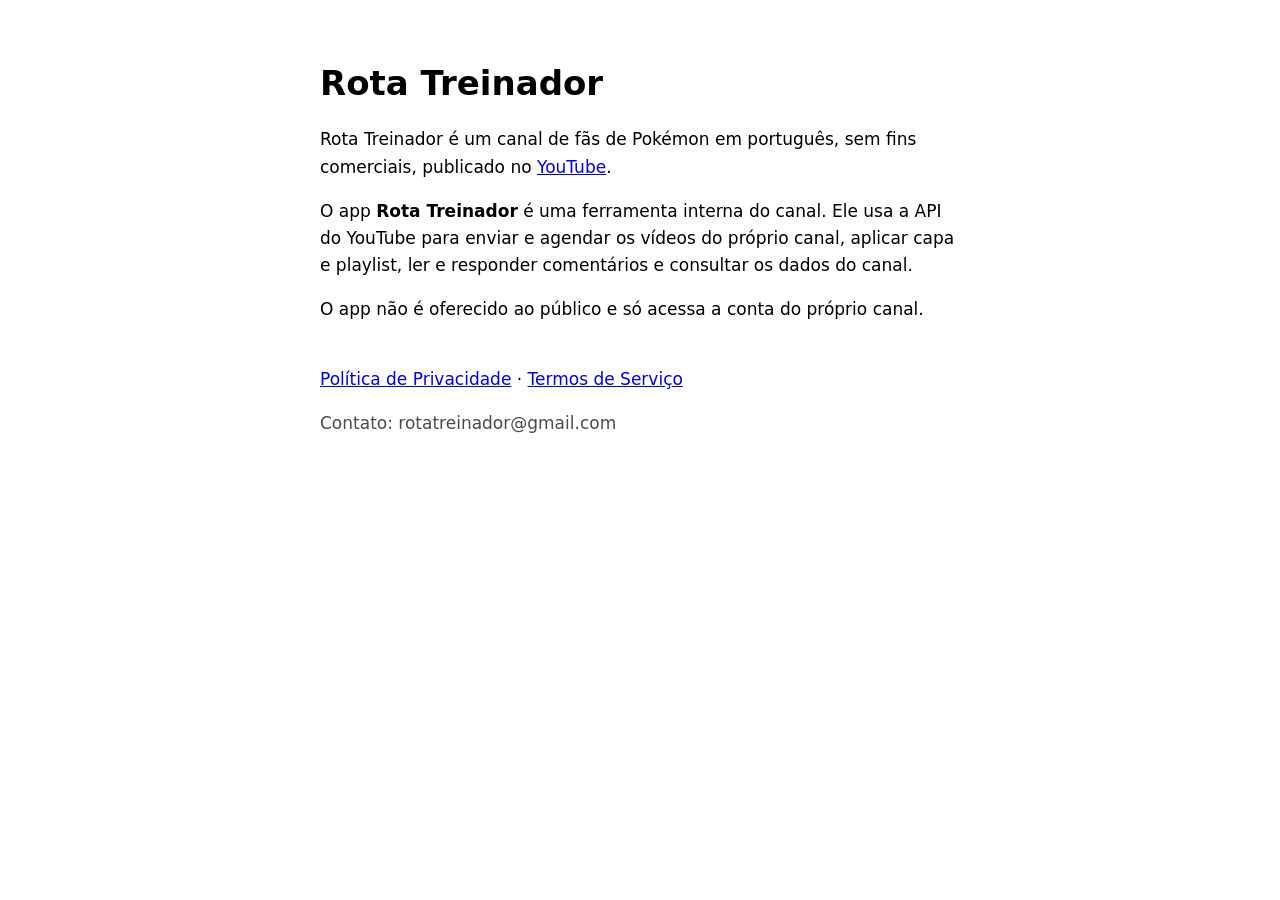
<file: index.html>
<!doctype html>
<html lang="pt-BR">
<head>
<meta charset="utf-8">
<meta name="viewport" content="width=device-width, initial-scale=1">
<title>Rota Treinador</title>
<link rel="stylesheet" href="estilo.css">
</head>
<body>
<main>
<h1>Rota Treinador</h1>
<p>Rota Treinador é um canal de fãs de Pokémon em português, sem fins comerciais, publicado no <a href="https://www.youtube.com/channel/UCiUqELjNiUmx5T3BBgjORLg">YouTube</a>.</p>
<p>O app <strong>Rota Treinador</strong> é uma ferramenta interna do canal. Ele usa a API do YouTube para enviar e agendar os vídeos do próprio canal, aplicar capa e playlist, ler e responder comentários e consultar os dados do canal.</p>
<p>O app não é oferecido ao público e só acessa a conta do próprio canal.</p>
<nav><a href="privacidade.html">Política de Privacidade</a> · <a href="termos.html">Termos de Serviço</a></nav>
<p class="contato">Contato: rotatreinador@gmail.com</p>
</main>
</body>
</html>
</file>
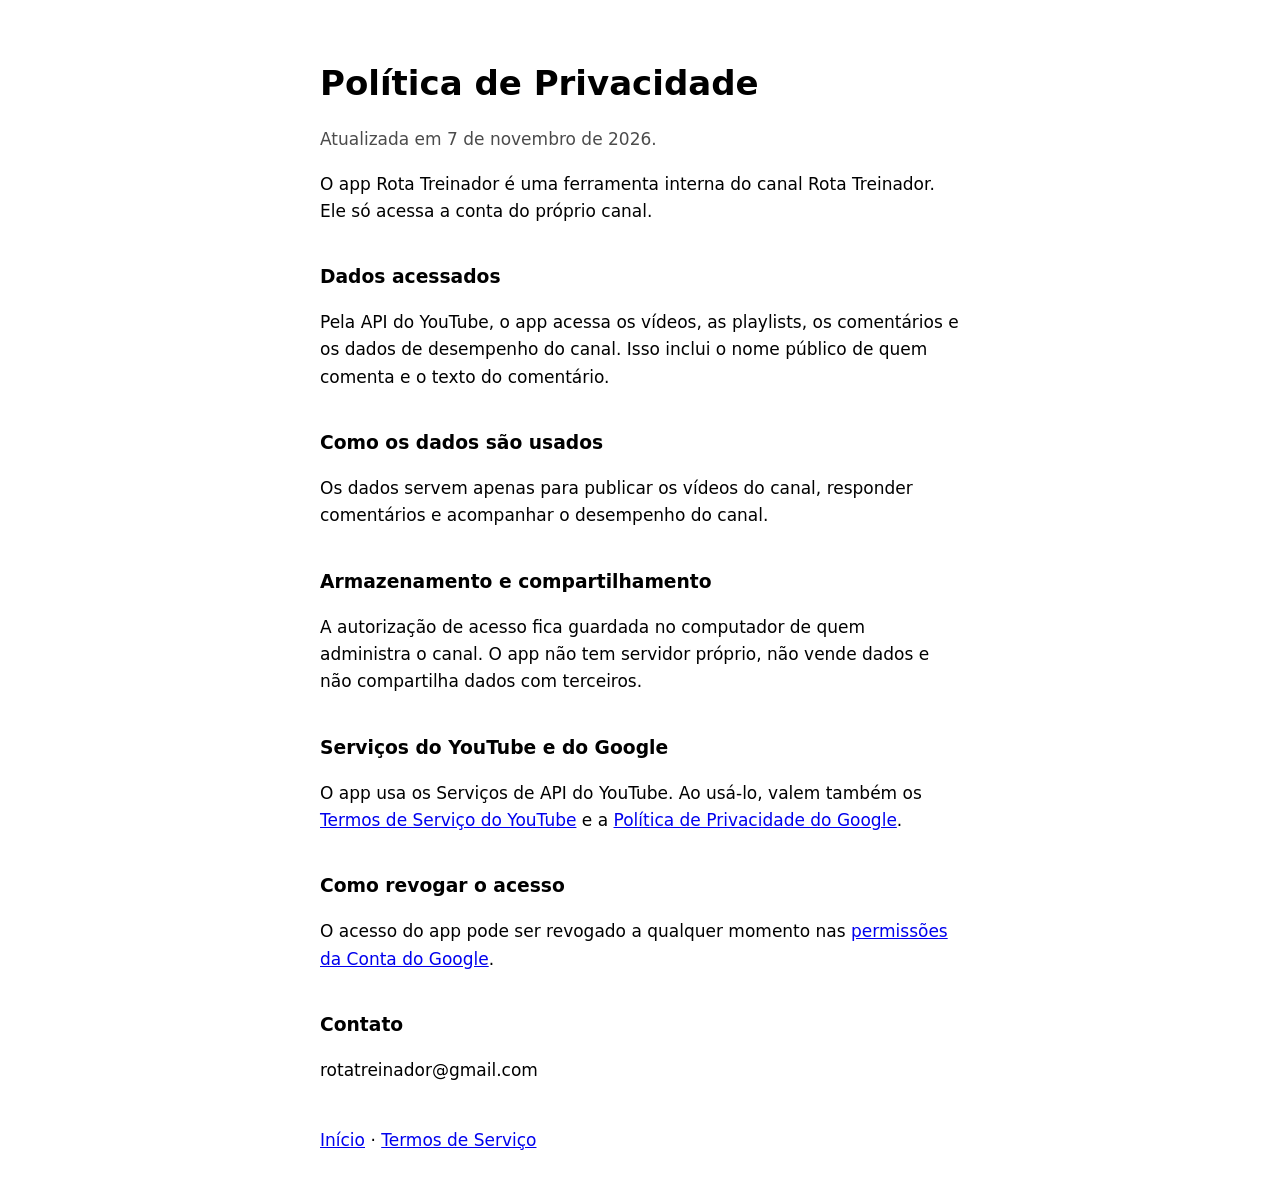
<file: privacidade.html>
<!doctype html>
<html lang="pt-BR">
<head>
<meta charset="utf-8">
<meta name="viewport" content="width=device-width, initial-scale=1">
<title>Política de Privacidade</title>
<link rel="stylesheet" href="estilo.css">
</head>
<body>
<main>
<h1>Política de Privacidade</h1>
<p class="data">Atualizada em 7 de novembro de 2026.</p>
<p>O app Rota Treinador é uma ferramenta interna do canal Rota Treinador. Ele só acessa a conta do próprio canal.</p>
<h2>Dados acessados</h2>
<p>Pela API do YouTube, o app acessa os vídeos, as playlists, os comentários e os dados de desempenho do canal. Isso inclui o nome público de quem comenta e o texto do comentário.</p>
<h2>Como os dados são usados</h2>
<p>Os dados servem apenas para publicar os vídeos do canal, responder comentários e acompanhar o desempenho do canal.</p>
<h2>Armazenamento e compartilhamento</h2>
<p>A autorização de acesso fica guardada no computador de quem administra o canal. O app não tem servidor próprio, não vende dados e não compartilha dados com terceiros.</p>
<h2>Serviços do YouTube e do Google</h2>
<p>O app usa os Serviços de API do YouTube. Ao usá-lo, valem também os <a href="https://www.youtube.com/t/terms">Termos de Serviço do YouTube</a> e a <a href="https://policies.google.com/privacy">Política de Privacidade do Google</a>.</p>
<h2>Como revogar o acesso</h2>
<p>O acesso do app pode ser revogado a qualquer momento nas <a href="https://myaccount.google.com/permissions">permissões da Conta do Google</a>.</p>
<h2>Contato</h2>
<p>rotatreinador@gmail.com</p>
<nav><a href="index.html">Início</a> · <a href="termos.html">Termos de Serviço</a></nav>
</main>
</body>
</html>
</file>
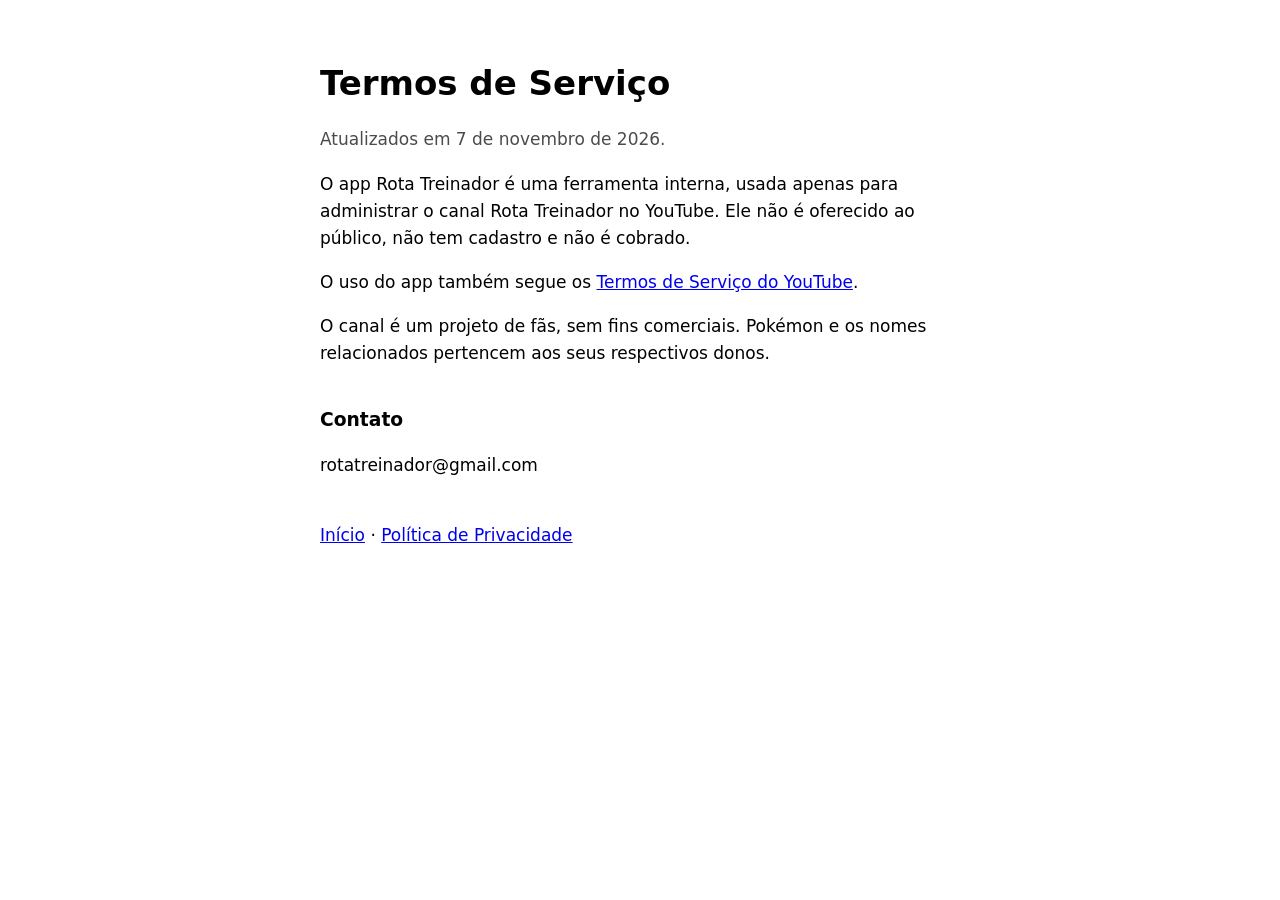
<file: termos.html>
<!doctype html>
<html lang="pt-BR">
<head>
<meta charset="utf-8">
<meta name="viewport" content="width=device-width, initial-scale=1">
<title>Termos de Serviço</title>
<link rel="stylesheet" href="estilo.css">
</head>
<body>
<main>
<h1>Termos de Serviço</h1>
<p class="data">Atualizados em 7 de novembro de 2026.</p>
<p>O app Rota Treinador é uma ferramenta interna, usada apenas para administrar o canal Rota Treinador no YouTube. Ele não é oferecido ao público, não tem cadastro e não é cobrado.</p>
<p>O uso do app também segue os <a href="https://www.youtube.com/t/terms">Termos de Serviço do YouTube</a>.</p>
<p>O canal é um projeto de fãs, sem fins comerciais. Pokémon e os nomes relacionados pertencem aos seus respectivos donos.</p>
<h2>Contato</h2>
<p>rotatreinador@gmail.com</p>
<nav><a href="index.html">Início</a> · <a href="privacidade.html">Política de Privacidade</a></nav>
</main>
</body>
</html>
</file>
<file: estilo.css>
:root { color-scheme: light dark; }
body { margin: 0; font: 17px/1.6 system-ui, sans-serif; background: Canvas; color: CanvasText; }
main { max-width: 640px; margin: 0 auto; padding: 40px 16px; }
h1 { line-height: 1.2; }
h2 { font-size: 1.1em; margin-top: 2em; }
.data, .contato { opacity: .7; }
nav { margin-top: 2.5em; }
</file>
